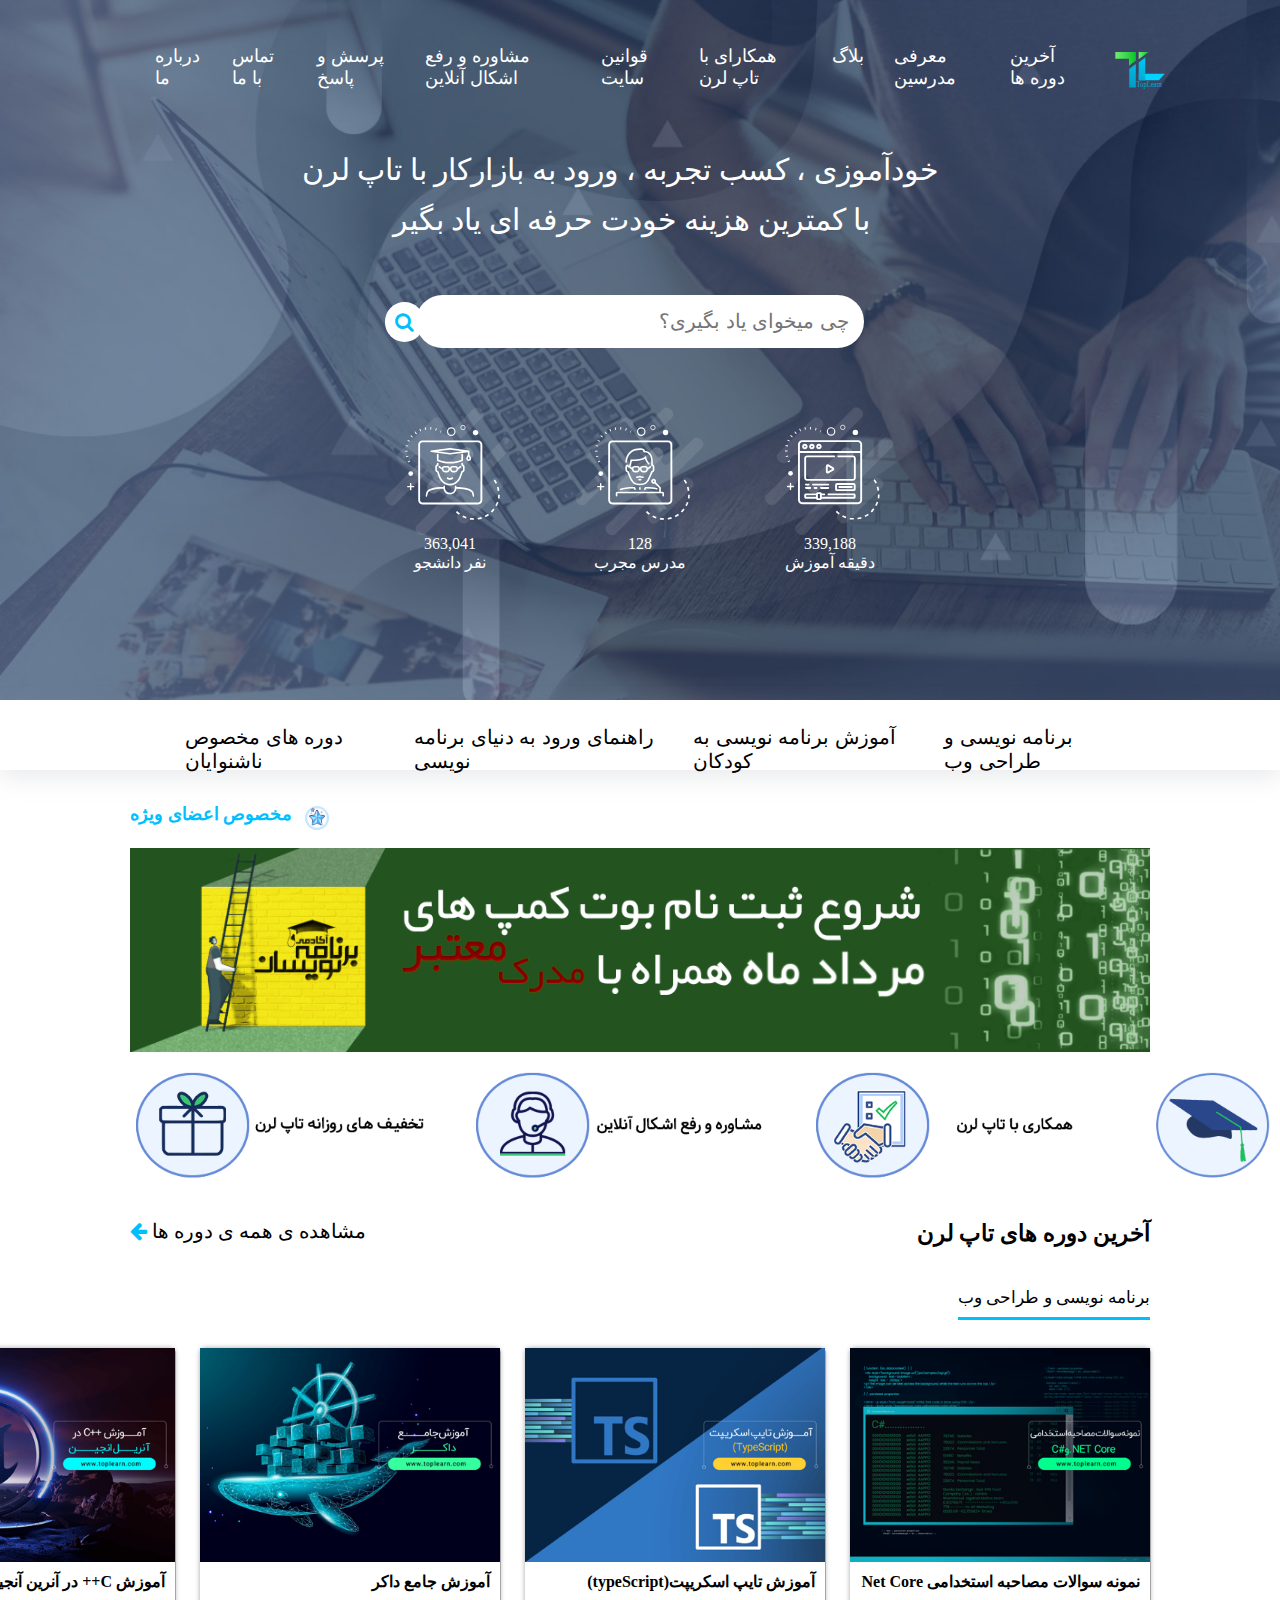
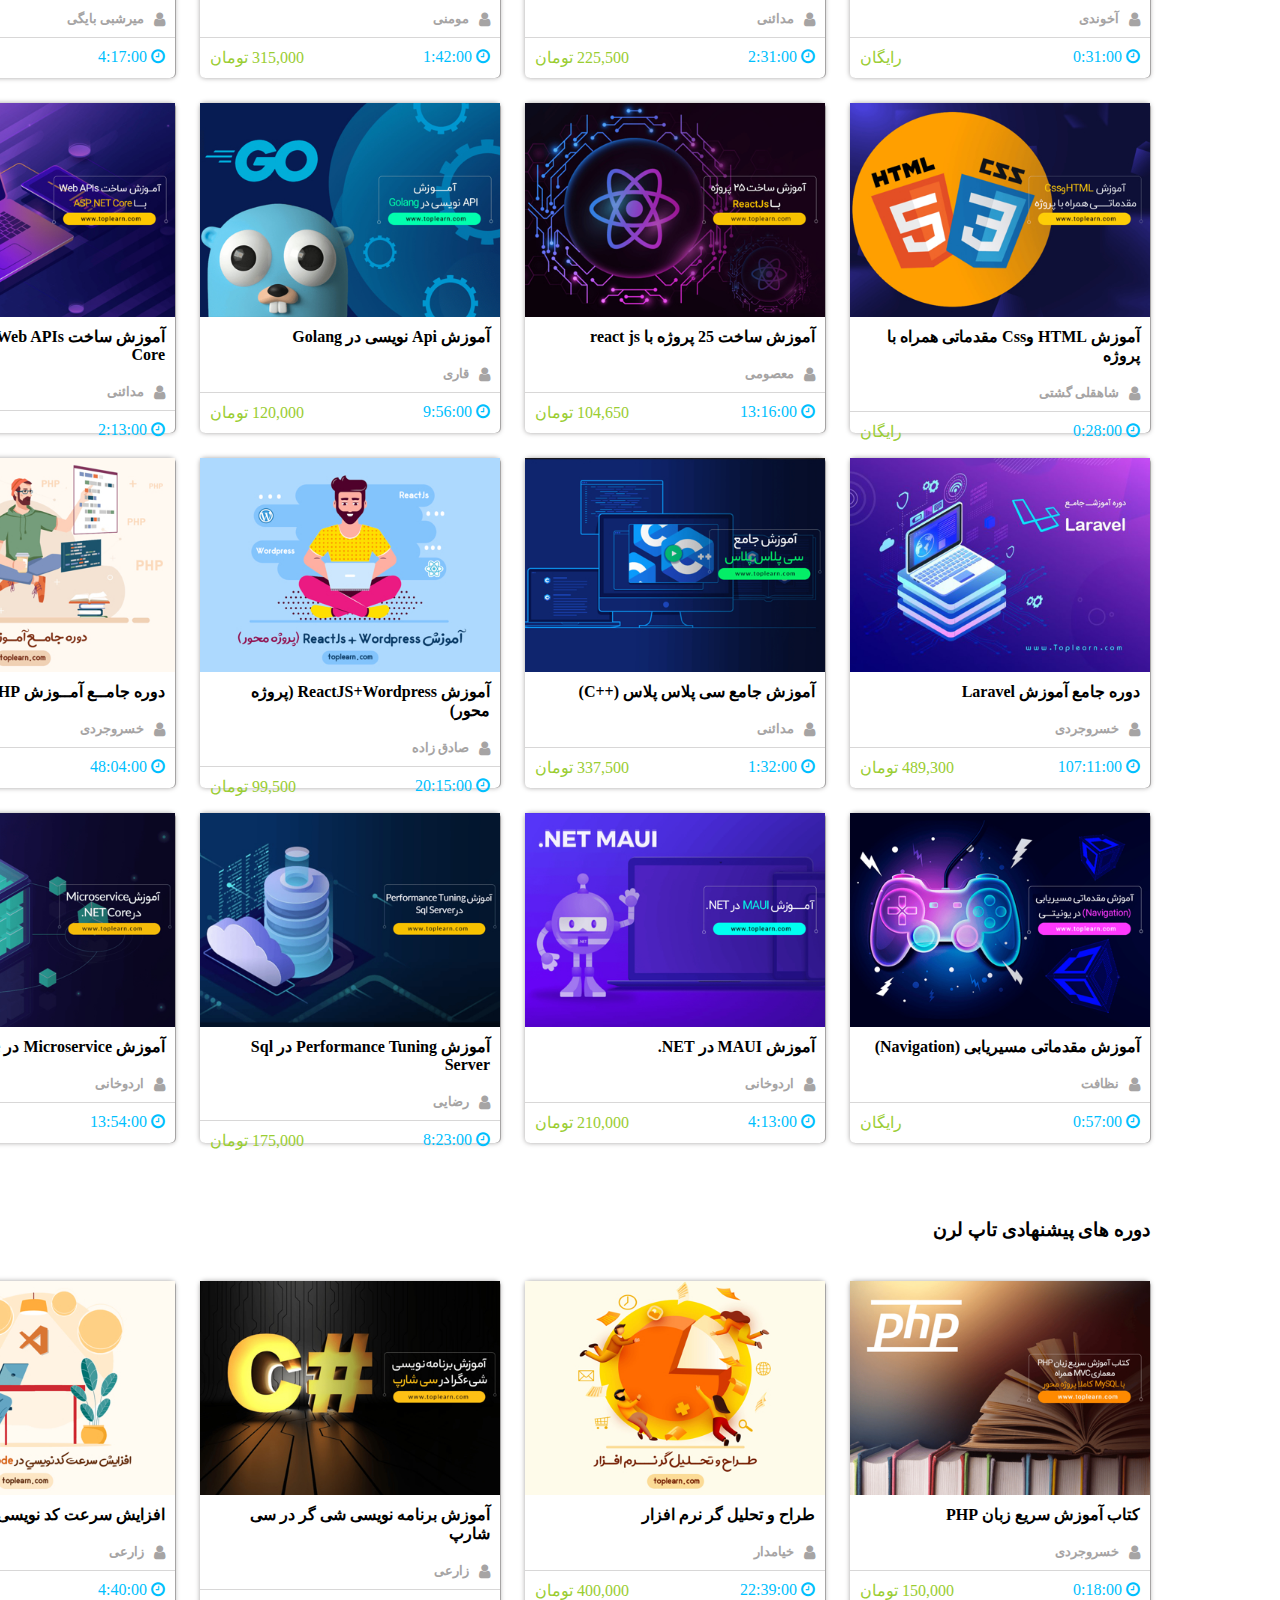
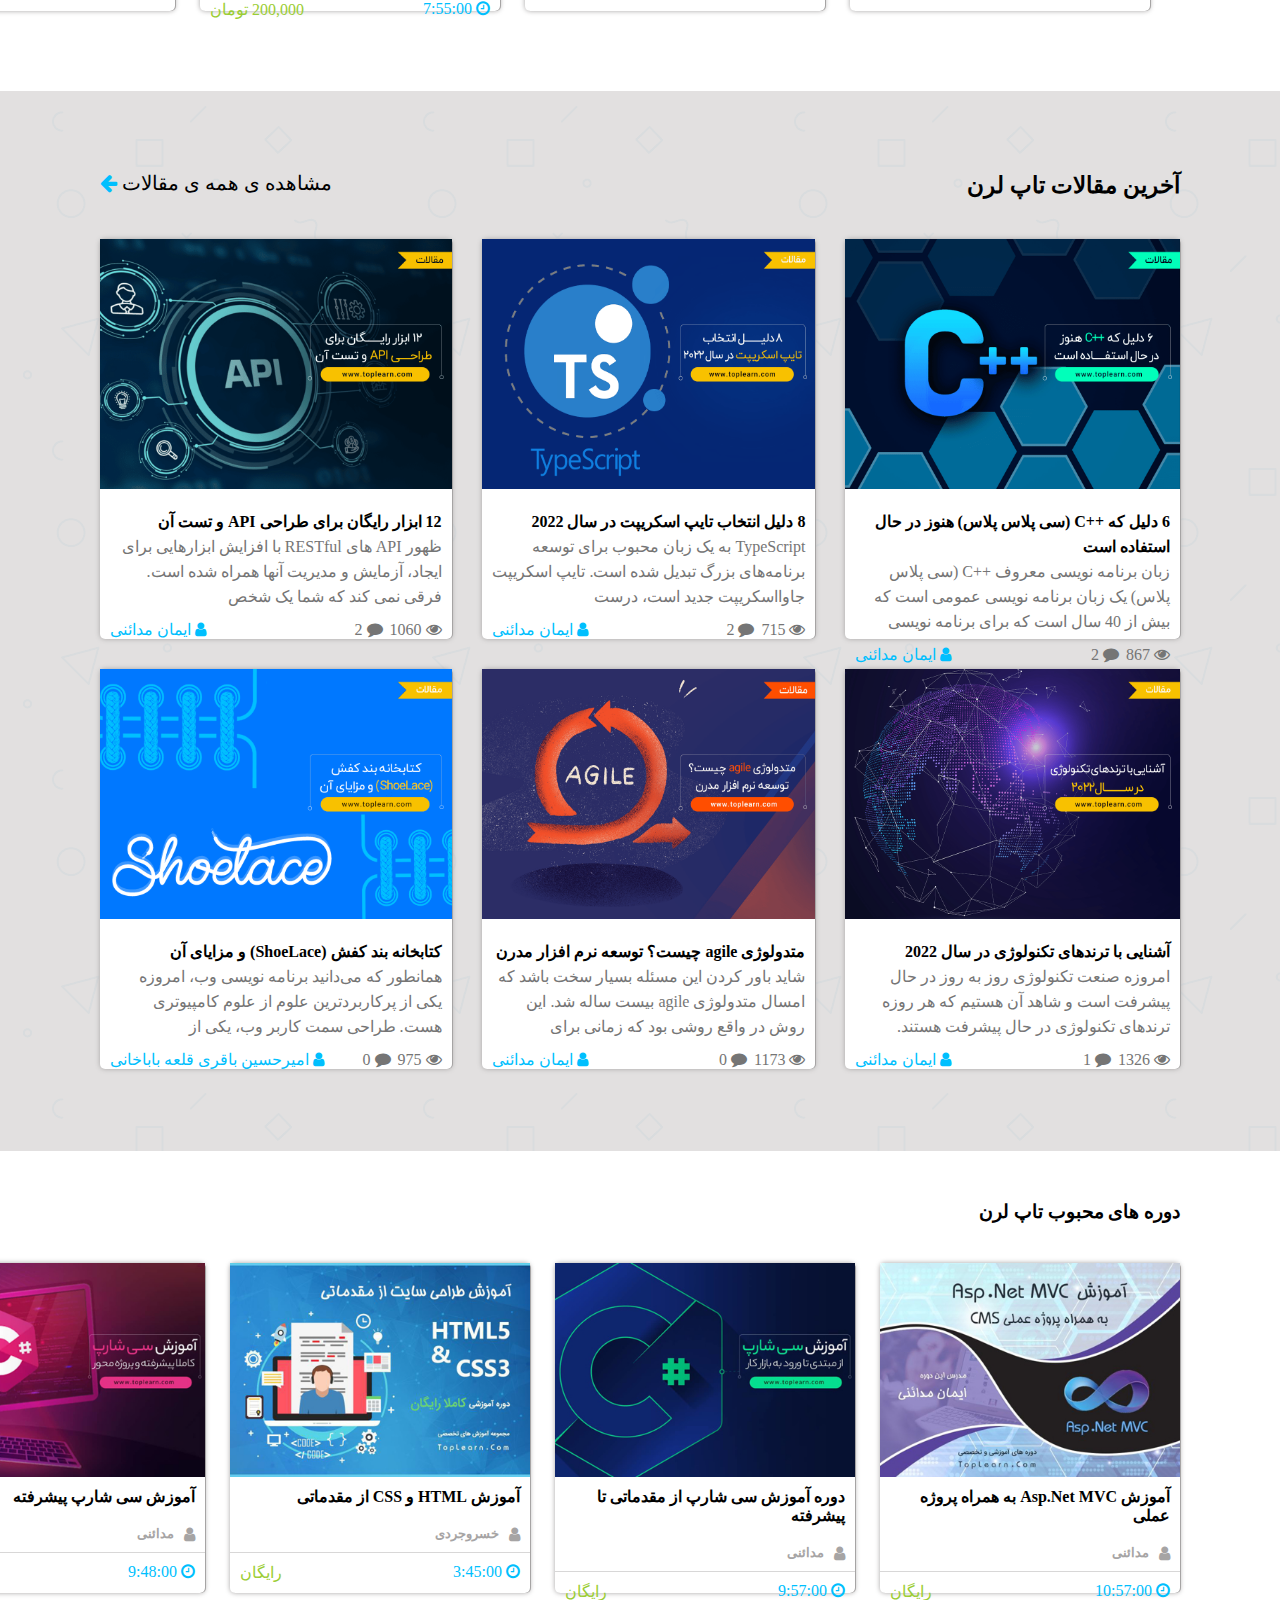
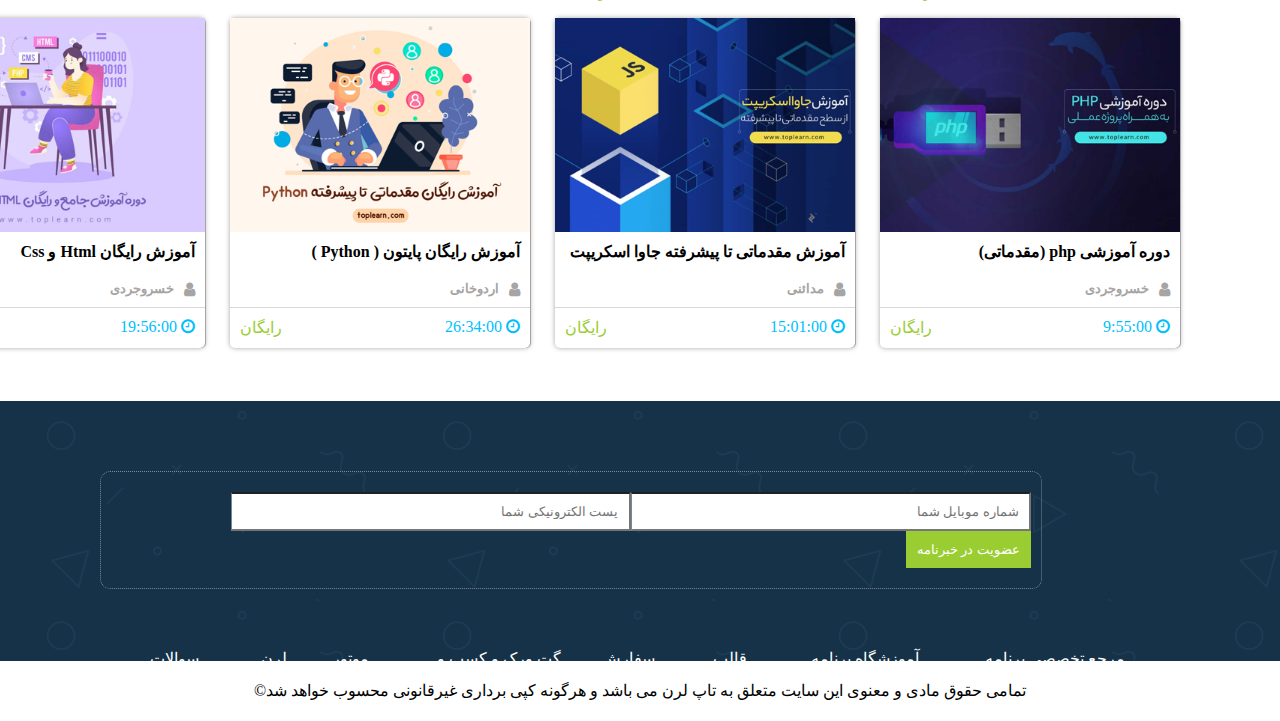
<file: index.html>
<!<!DOCTYPE>
<html lang="en">
    <head>
        <meta charset="UTF-8">
        <meta http-equiv="X-UA-Compatible" content="IE=edge">
        <meta name="viewport" content="width=device-width, initial-scale=1.0">
        <title>آموزش برنامه نویسی - تاپ لرن</title>
        <link rel="stylesheet" href="style.css">
        <!-- <link rel="stylesheet" href="https://cdnjs.cloudflare.com/ajax/libs/font-awesome/4.7.0/css/font-awesome.min.css"> -->
        <link rel="stylesheet" href="font-awesome-4.7.0/css/font-awesome.css">
    </head>
    <body>
        <div class="header">
            <div class="menu">
                <ul>
                    <li><img src="images/logo.svg" alt=""></li>
                    <li><a href="https://toplearn.com/courses">آخرین دوره ها</a></li>
                    <li><a href="https://toplearn.com/masters">معرفی مدرسین</a></li>
                    <li><a href="https://toplearn.com/blog">بلاگ</a></li>
                    <li><a href="https://toplearn.com/Page/work-with-toplearn">همکارای
                            با تاپ لرن</a></li>
                    <li><a href="https://toplearn.com/page/terms">قوانین سایت</a></li>
                    <li><a href="https://toplearn.com/Advisers">مشاوره و رفع
                            اشکال آنلاین</a></li>
                    <li><a href="https://toplearn.com/questions">پرسش و پاسخ</a></li>
                    <li><a href="https://toplearn.com/contact-us">تماس با ما</a></li>
                    <li><a href="https://toplearn.com/about-us">درباره ما</a></li>
                </ul>
            </div>



            <div class="header-main">
                <pre>
                خودآموزی ، کسب تجربه ، ورود به بازارکار با تاپ لرن
                   با کمترین هزینه خودت حرفه ای یاد بگیر
            </pre>
                <form action="">
                    <input type="text" placeholder="چی میخوای یاد بگیری؟">
                    <button>
                        <i class="fa fa-search"></i>
                    </button>
                </form>
            </div>
            <div class="header-foot">
                <div class="col-1-1">
                    <img src="images/stat-student.svg" alt="">
                    <span>363,041</span><br>
                    <span>نفر دانشجو</span>
                </div>
                <div class="col-1-2">
                    <img src="images/stat-teacher.svg" alt="">
                    <span>128</span><br>
                    <span>مدرس مجرب</span>
                </div>
                <div class="col-1-3">
                    <img src="images/stat-time.svg" alt="">
                    <span>339,188</span><br>
                    <span>دقیقه آموزش</span>
                </div>
            </div>
        </div>


        <div class="main">
            <div class="row-1">
                <ul style="float: right ;">
                    <li>
                        <a
                            href="https://toplearn.com/courses?categories=%D8%A8%D8%B1%D9%86%D8%A7%D9%85%D9%87%20%D9%86%D9%88%DB%8C%D8%B3%DB%8C%20%D9%88%20%D8%B7%D8%B1%D8%A7%D8%AD%DB%8C%20%D9%88%D8%A8">برنامه
                            نویسی و طراحی وب</a>
                    </li>
                    <li>
                        <a
                            href="https://toplearn.com/courses/4667/%D8%A2%D9%85%D9%88%D8%B2%D8%B4-%D8%A8%D8%B1%D9%86%D8%A7%D9%85%D9%87-%D9%86%D9%88%DB%8C%D8%B3%DB%8C-%D8%A8%D9%87-%DA%A9%D9%88%D8%AF%DA%A9%D8%A7%D9%86-%D9%88-%D9%86%D9%88%D8%AC%D9%88%D8%A7%D9%86%D8%A7%D9%86-(-scratch-)">آموزش
                            برنامه نویسی به کودکان</a>
                    </li>
                    <li>
                        <a
                            href="https://toplearn.com/blog/3281/%D9%88%D8%B1%D9%88%D8%AF-%D8%A8%D9%87-%D8%AF%D9%86%DB%8C%D8%A7%DB%8C-%D8%A8%D8%B1%D9%86%D8%A7%D9%85%D9%87-%D9%86%D9%88%DB%8C%D8%B3%DB%8C-(%D8%B3%DB%8C-%D8%B4%D8%A7%D8%B1%D9%BE)-%D8%A8%D8%A7-%D8%A7%D8%B3%D8%AA%D8%A7%D8%AF-%D9%85%D8%AF%D8%A7%D8%A6%D9%86%DB%8C">راهنمای
                            ورود به دنیای برنامه نویسی</a>
                    </li>
                    <li>
                        <a
                            href="https://toplearn.com/courses/%D9%85%D8%AE%D8%B5%D9%88%D8%B5_%D9%86%D8%A7%D8%B4%D9%86%D9%88%D8%A7%DB%8C%D8%A7%D9%86">دوره
                            های مخصوص ناشنوایان</a>
                    </li>
                </ul>
                <nav style="float: left ;" class="row-1-col-1">
                    <a href="https://toplearn.com/courses/VIP">
                        <img src="images/goldVip.png" alt="" style="float: right
                            ;">
                        <p style="float: left;">مخصوص اعضای ویژه</p>
                    </a>

                </nav>
            </div>

            <div class="row-2">
                <div class="row-2-pooster">
                    <img src="images/row-2.png" alt="">
                </div>

                <div class="row-2-2">
                    <div class="item">
                        <a href="https://toplearn.com/TodayDiscounts">
                            <img src="images/takhfif.png" alt="">
                        </a>
                    </div>

                    <div class="item">
                        <a href="https://toplearn.com/Advisers">
                            <img src="images/advice.png" alt="">
                        </a>
                    </div>

                    <div class="item">
                        <a href="https://toplearn.com/Page/work-with-toplearn">
                            <img src="images/hamkari.png" alt="">
                        </a>
                    </div>

                    <div class="item">
                        <a href="https://barnamenevisan.info/">
                            <img src="images/academi.png" alt="">
                        </a>
                    </div>

                </div>

            </div>

            <div class="row-3">
                <div class="heder-row-3">
                    <h3>آخرین دوره های تاپ لرن</h3>
                    <a href="https://toplearn.com/courses">
                        مشاهده ی همه ی دوره ها
                        <i class="fa fa-arrow-left"></i>
                    </a>
                </div>
                <div class="title-row-3">
                    <a href="https://toplearn.com/">برنامه نویسی و طراحی وب</a>
                </div>
                <div class="footer-row-3">
                    <div class="item-foot-row-3">
                        <div class="img">
                            <a
                                href="https://toplearn.com/courses/5869/%D9%86%D9%85%D9%88%D9%86%D9%87-%D8%B3%D9%88%D8%A7%D9%84%D8%A7%D8%AA-%D9%85%D8%B5%D8%A7%D8%AD%D8%A8%D9%87-%D8%A7%D8%B3%D8%AA%D8%AE%D8%AF%D8%A7%D9%85%DB%8C-netcore-%D9%88-%23-c">
                                <img src="images/im1-row-3.png" alt="">
                            </a>
                        </div>
                        <a
                            href="https://toplearn.com/courses/5869/%D9%86%D9%85%D9%88%D9%86%D9%87-%D8%B3%D9%88%D8%A7%D9%84%D8%A7%D8%AA-%D9%85%D8%B5%D8%A7%D8%AD%D8%A8%D9%87-%D8%A7%D8%B3%D8%AA%D8%AE%D8%AF%D8%A7%D9%85%DB%8C-netcore-%D9%88-%23-c"
                            class="info-all-item">
                            <h4>نمونه سوالات مصاحبه استخدامی Net Core</h4>
                        </a>
                        <div class="information-courses">
                            <div class="footer-name-all-item">
                                <a href="https://toplearn.com/masters/mhrxad">
                                    <i class="fa fa-user"></i>
                                    <h5>آخوندی</h5>
                                </a>
                            </div>
                            <div class="footer-all-items">
                                <div class="time">
                                    <i class="fa fa-clock-o"></i>
                                    <span>0:31:00</span>
                                </div>
                                <span class="price">رایگان</span>
                            </div>
                        </div>
                    </div>



                    <div class="item-foot-row-3">
                        <div class="img">
                            <a
                                href="https://toplearn.com/courses/5862/%D8%A2%D9%85%D9%88%D8%B2%D8%B4-%D8%AA%D8%A7%DB%8C%D9%BE-%D8%A7%D8%B3%DA%A9%D8%B1%DB%8C%D9%BE%D8%AA-(-type-script-)">
                                <img src="images/im2-row-3.png" alt="">
                            </a>
                        </div>
                        <a
                            href="https://toplearn.com/courses/5862/%D8%A2%D9%85%D9%88%D8%B2%D8%B4-%D8%AA%D8%A7%DB%8C%D9%BE-%D8%A7%D8%B3%DA%A9%D8%B1%DB%8C%D9%BE%D8%AA-(-type-script-)"
                            class="info-all-item">
                            <h4>آموزش تایپ اسکریپت(typeScript)</h4>
                        </a>
                        <div class="information-courses">
                            <div class="footer-name-all-item">
                                <a
                                    href="https://toplearn.com/masters/AdminUser">
                                    <i class="fa fa-user"></i>
                                    <h5>مدائنی</h5>
                                </a>
                            </div>
                            <div class="footer-all-items">
                                <div class="time">
                                    <i class="fa fa-clock-o"></i>
                                    <span>2:31:00</span>
                                </div>
                                <span class="price">225,500 تومان</span>
                            </div>
                        </div>
                    </div>



                    <div class="item-foot-row-3">
                        <div class="img">
                            <a
                                href="https://toplearn.com/courses/5868/%D8%A2%D9%85%D9%88%D8%B2%D8%B4-%D8%AC%D8%A7%D9%85%D8%B9-%D8%AF%D8%A7%DA%A9%D8%B1">
                                <img src="images/im3-row-3.png" alt="">
                            </a>
                        </div>
                        <a
                            href="https://toplearn.com/courses/5868/%D8%A2%D9%85%D9%88%D8%B2%D8%B4-%D8%AC%D8%A7%D9%85%D8%B9-%D8%AF%D8%A7%DA%A9%D8%B1"
                            class="info-all-item">
                            <h4>آموزش جامع داکر</h4>
                        </a>
                        <div class="information-courses">
                            <div class="footer-name-all-item">
                                <a
                                    href="https://toplearn.com/masters/m.momeni10">
                                    <i class="fa fa-user"></i>
                                    <h5>مومنی</h5>
                                </a>
                            </div>
                            <div class="footer-all-items">
                                <div class="time">
                                    <i class="fa fa-clock-o"></i>
                                    <span>1:42:00</span>
                                </div>
                                <span class="price">315,000 تومان</span>
                            </div>
                        </div>
                    </div>



                    <div class="item-foot-row-3">
                        <div class="img">
                            <a
                                href="https://toplearn.com/courses/5861/%D8%A2%D9%85%D9%88%D8%B2%D8%B4c-%D8%AF%D8%B1-%D8%A2%D9%86%D8%B1%DB%8C%D9%84-%D8%A7%D9%86%D8%AC%DB%8C%D9%86">
                                <img src="images/im4-row-3.png" alt="">
                            </a>
                        </div>
                        <a
                            href="https://toplearn.com/courses/5861/%D8%A2%D9%85%D9%88%D8%B2%D8%B4c-%D8%AF%D8%B1-%D8%A2%D9%86%D8%B1%DB%8C%D9%84-%D8%A7%D9%86%D8%AC%DB%8C%D9%86"
                            class="info-all-item">
                            <h4>آموزش C++ در آنرین آنجیل</h4>
                        </a>
                        <div class="information-courses">
                            <div class="footer-name-all-item">
                                <a
                                    href="https://toplearn.com/masters/sajjadmirshabi">
                                    <i class="fa fa-user"></i>
                                    <h5>میرشبی بایگی</h5>
                                </a>
                            </div>
                            <div class="footer-all-items">
                                <div class="time">
                                    <i class="fa fa-clock-o"></i>
                                    <span>4:17:00</span>
                                </div>
                                <span class="price">50,000 تومان</span>
                            </div>
                        </div>
                    </div>




                    <div class="item-foot-row-3">
                        <div class="img">
                            <a
                                href="https://toplearn.com/courses/5867/%D8%A2%D9%85%D9%88%D8%B2%D8%B4-html-%D9%88-css-%D9%85%D9%82%D8%AF%D9%85%D8%A7%D8%AA%DB%8C-%D9%87%D9%85%D8%B1%D8%A7%D9%87-%D8%A8%D8%A7-%D9%BE%D8%B1%D9%88%DA%98%D9%87">
                                <img src="images/im5-row-3.png" alt="">
                            </a>
                        </div>
                        <a
                            href="https://toplearn.com/courses/5867/%D8%A2%D9%85%D9%88%D8%B2%D8%B4-html-%D9%88-css-%D9%85%D9%82%D8%AF%D9%85%D8%A7%D8%AA%DB%8C-%D9%87%D9%85%D8%B1%D8%A7%D9%87-%D8%A8%D8%A7-%D9%BE%D8%B1%D9%88%DA%98%D9%87"
                            class="info-all-item">
                            <h4>آموزش HTML وCss مقدماتی همراه با پروژه</h4>
                        </a>
                        <div class="information-courses">
                            <div class="footer-name-all-item">
                                <a
                                    href="https://toplearn.com/masters/yasaminshahgholi">
                                    <i class="fa fa-user"></i>
                                    <h5>شاهقلی گشتی</h5>
                                </a>
                            </div>
                            <div class="footer-all-items">
                                <div class="time">
                                    <i class="fa fa-clock-o"></i>
                                    <span>0:28:00</span>
                                </div>
                                <span class="price">رایگان</span>
                            </div>
                        </div>
                    </div>




                    <div class="item-foot-row-3">
                        <div class="img">
                            <a
                                href="https://toplearn.com/courses/5841/%D8%A2%D9%85%D9%88%D8%B2%D8%B4-%D8%B3%D8%A7%D8%AE%D8%AA-25-%D9%BE%D8%B1%D9%88%DA%98%D9%87-%D8%A8%D8%A7-react-js">
                                <img src="images/im6-row-3.png" alt="">
                            </a>
                        </div>
                        <a
                            href="https://toplearn.com/courses/5841/%D8%A2%D9%85%D9%88%D8%B2%D8%B4-%D8%B3%D8%A7%D8%AE%D8%AA-25-%D9%BE%D8%B1%D9%88%DA%98%D9%87-%D8%A8%D8%A7-react-js"
                            class="info-all-item">
                            <h4>آموزش ساخت 25 پروژه با react js</h4>
                        </a>
                        <div class="information-courses">
                            <div class="footer-name-all-item">
                                <a
                                    href="https://toplearn.com/masters/farzad_msi16">
                                    <i class="fa fa-user"></i>
                                    <h5>معصومی</h5>
                                </a>
                            </div>
                            <div class="footer-all-items">
                                <div class="time">
                                    <i class="fa fa-clock-o"></i>
                                    <span>13:16:00</span>
                                </div>
                                <span class="price">104,650 تومان</span>
                            </div>
                        </div>
                    </div>




                    <div class="item-foot-row-3">
                        <div class="img">
                            <a
                                href="https://toplearn.com/courses/5846/%D8%A2%D9%85%D9%88%D8%B2%D8%B4-api-%D9%86%D9%88%DB%8C%D8%B3%DB%8C-%D8%AF%D8%B1-golang">
                                <img src="images/im7-row-3.png" alt="">
                            </a>
                        </div>
                        <a
                            href="https://toplearn.com/courses/5846/%D8%A2%D9%85%D9%88%D8%B2%D8%B4-api-%D9%86%D9%88%DB%8C%D8%B3%DB%8C-%D8%AF%D8%B1-golang"
                            class="info-all-item">
                            <h4>آموزش Api نویسی در Golang</h4>
                        </a>
                        <div class="information-courses">
                            <div class="footer-name-all-item">
                                <a
                                    href="https://toplearn.com/masters/mohammadghari1376">
                                    <i class="fa fa-user"></i>
                                    <h5>قاری</h5>
                                </a>
                            </div>
                            <div class="footer-all-items">
                                <div class="time">
                                    <i class="fa fa-clock-o"></i>
                                    <span>9:56:00</span>
                                </div>
                                <span class="price">120,000 تومان</span>
                            </div>
                        </div>
                    </div>




                    <div class="item-foot-row-3">
                        <div class="img">
                            <a
                                href="https://toplearn.com/courses/5857/%D8%A2%D9%85%D9%88%D8%B2%D8%B4-%D8%B3%D8%A7%D8%AE%D8%AA-webap-is-%D8%A8%D8%A7-asp-netcore">
                                <img src="images/im8-row-3.png" alt="">
                            </a>
                        </div>
                        <a
                            href="https://toplearn.com/courses/5857/%D8%A2%D9%85%D9%88%D8%B2%D8%B4-%D8%B3%D8%A7%D8%AE%D8%AA-webap-is-%D8%A8%D8%A7-asp-netcore"
                            class="info-all-item">
                            <h4>آموزش ساخت Web APIs با ASP.NET Core</h4>
                        </a>
                        <div class="information-courses">
                            <div class="footer-name-all-item">
                                <a
                                    href="https://toplearn.com/masters/AdminUser">
                                    <i class="fa fa-user"></i>
                                    <h5>مدائنی</h5>
                                </a>
                            </div>
                            <div class="footer-all-items">
                                <div class="time">
                                    <i class="fa fa-clock-o"></i>
                                    <span>2:13:00</span>
                                </div>
                                <span class="price">375,000 تومان</span>
                            </div>
                        </div>
                    </div>




                    <div class="item-foot-row-3">
                        <div class="img">
                            <a
                                href="https://toplearn.com/courses/2144/%D8%AF%D9%88%D8%B1%D9%87-%D8%AC%D8%A7%D9%85%D8%B9-%D8%A2%D9%85%D9%88%D8%B2%D8%B4-laravel">
                                <img src="images/im9-row-3.jpg" alt="">
                            </a>
                        </div>
                        <a
                            href="https://toplearn.com/courses/2144/%D8%AF%D9%88%D8%B1%D9%87-%D8%AC%D8%A7%D9%85%D8%B9-%D8%A2%D9%85%D9%88%D8%B2%D8%B4-laravel"
                            class="info-all-item">
                            <h4>دوره جامع آموزش Laravel</h4>
                        </a>
                        <div class="information-courses">
                            <div class="footer-name-all-item">
                                <a
                                    href="https://toplearn.com/masters/Hsn_khosrojerdi">
                                    <i class="fa fa-user"></i>
                                    <h5>خسروجردی</h5>
                                </a>
                            </div>
                            <div class="footer-all-items">
                                <div class="time">
                                    <i class="fa fa-clock-o"></i>
                                    <span>107:11:00</span>
                                </div>
                                <span class="price">489,300 تومان</span>
                            </div>
                        </div>
                    </div>





                    <div class="item-foot-row-3">
                        <div class="img">
                            <a
                                href="https://toplearn.com/courses/5795/%D8%A2%D9%85%D9%88%D8%B2%D8%B4-%D8%AC%D8%A7%D9%85%D8%B9-%D8%B3%DB%8C-%D9%BE%D9%84%D8%A7%D8%B3-%D9%BE%D9%84%D8%A7%D8%B3-(-c-)">
                                <img src="images/im10-row-3.png" alt="">
                            </a>
                        </div>
                        <a
                            href="https://toplearn.com/courses/5795/%D8%A2%D9%85%D9%88%D8%B2%D8%B4-%D8%AC%D8%A7%D9%85%D8%B9-%D8%B3%DB%8C-%D9%BE%D9%84%D8%A7%D8%B3-%D9%BE%D9%84%D8%A7%D8%B3-(-c-)"
                            class="info-all-item">
                            <h4>آموزش جامع سی پلاس پلاس (++C)</h4>
                        </a>
                        <div class="information-courses">
                            <div class="footer-name-all-item">
                                <a
                                    href="https://toplearn.com/masters/AdminUser">
                                    <i class="fa fa-user"></i>
                                    <h5>مدائنی</h5>
                                </a>
                            </div>
                            <div class="footer-all-items">
                                <div class="time">
                                    <i class="fa fa-clock-o"></i>
                                    <span>1:32:00</span>
                                </div>
                                <span class="price">337,500 تومان</span>
                            </div>
                        </div>
                    </div>




                    <div class="item-foot-row-3">
                        <div class="img">
                            <a
                                href="https://toplearn.com/courses/4445/%D8%A2%D9%85%D9%88%D8%B2%D8%B4react-js-wordpress-(%D9%BE%D8%B1%D9%88%DA%98%D9%87-%D9%85%D8%AD%D9%88%D8%B1)">
                                <img src="images/im11-row-3.png" alt="">
                            </a>
                        </div>
                        <a
                            href="https://toplearn.com/courses/4445/%D8%A2%D9%85%D9%88%D8%B2%D8%B4react-js-wordpress-(%D9%BE%D8%B1%D9%88%DA%98%D9%87-%D9%85%D8%AD%D9%88%D8%B1)"
                            class="info-all-item">
                            <h4>آموزش ReactJS+Wordpress (پروژه محور)</h4>
                        </a>
                        <div class="information-courses">
                            <div class="footer-name-all-item">
                                <a href="https://toplearn.com/masters/sm1382">
                                    <i class="fa fa-user"></i>
                                    <h5>صادق زاده</h5>
                                </a>
                            </div>
                            <div class="footer-all-items">
                                <div class="time">
                                    <i class="fa fa-clock-o"></i>
                                    <span>20:15:00</span>
                                </div>
                                <span class="price">99,500 تومان</span>
                            </div>
                        </div>
                    </div>




                    <div class="item-foot-row-3">
                        <div class="img">
                            <a
                                href="https://toplearn.com/courses/4645/%D8%AF%D9%88%D8%B1%D9%87-%D8%AC%D8%A7%D9%85%D9%80%D9%80%D8%B9-%D8%A2%D9%85%D9%80%D9%80%D9%88%D8%B2%D8%B4-php-">
                                <img src="images/im12-row-3.png" alt="">
                            </a>
                        </div>
                        <a
                            href="https://toplearn.com/courses/4645/%D8%AF%D9%88%D8%B1%D9%87-%D8%AC%D8%A7%D9%85%D9%80%D9%80%D8%B9-%D8%A2%D9%85%D9%80%D9%80%D9%88%D8%B2%D8%B4-php-"
                            class="info-all-item">
                            <h4>دوره جامــع آمــوزش PHP</h4>
                        </a>
                        <div class="information-courses">
                            <div class="footer-name-all-item">
                                <a
                                    href="https://toplearn.com/masters/Hsn_khosrojerdi">
                                    <i class="fa fa-user"></i>
                                    <h5>خسروجردی</h5>
                                </a>
                            </div>
                            <div class="footer-all-items">
                                <div class="time">
                                    <i class="fa fa-clock-o"></i>
                                    <span>48:04:00</span>
                                </div>
                                <span class="price">279,300 تومان</span>
                            </div>
                        </div>
                    </div>




                    <div class="item-foot-row-3">
                        <div class="img">
                            <a
                                href="https://toplearn.com/courses/5870/%D8%A2%D9%85%D9%88%D8%B2%D8%B4-%D9%85%D9%82%D8%AF%D9%85%D8%A7%D8%AA%DB%8C-%D9%85%D8%B3%DB%8C%D8%B1%DB%8C%D8%A7%D8%A8%DB%8C-(-navigation-)-%D8%AF%D8%B1-%DB%8C%D9%88%D9%86%DB%8C%D8%AA%DB%8C">
                                <img src="images/im13-row-3.png" alt="">
                            </a>
                        </div>
                        <a
                            href="https://toplearn.com/courses/5870/%D8%A2%D9%85%D9%88%D8%B2%D8%B4-%D9%85%D9%82%D8%AF%D9%85%D8%A7%D8%AA%DB%8C-%D9%85%D8%B3%DB%8C%D8%B1%DB%8C%D8%A7%D8%A8%DB%8C-(-navigation-)-%D8%AF%D8%B1-%DB%8C%D9%88%D9%86%DB%8C%D8%AA%DB%8C"
                            class="info-all-item">
                            <h4>آموزش مقدماتی مسیریابی (Navigation)</h4>
                        </a>
                        <div class="information-courses">
                            <div class="footer-name-all-item">
                                <a
                                    href="https://toplearn.com/masters/faezeh1373">
                                    <i class="fa fa-user"></i>
                                    <h5>نظافت</h5>
                                </a>
                            </div>
                            <div class="footer-all-items">
                                <div class="time">
                                    <i class="fa fa-clock-o"></i>
                                    <span>0:57:00</span>
                                </div>
                                <span class="price">رایگان</span>
                            </div>
                        </div>
                    </div>




                    <div class="item-foot-row-3">
                        <div class="img">
                            <a
                                href="https://toplearn.com/courses/5859/%D8%A2%D9%85%D9%88%D8%B2%D8%B4-maui-%D8%AF%D8%B1-net-">
                                <img src="images/im14-row-3.png" alt="">
                            </a>
                        </div>
                        <a
                            href="https://toplearn.com/courses/5859/%D8%A2%D9%85%D9%88%D8%B2%D8%B4-maui-%D8%AF%D8%B1-net-"
                            class="info-all-item">
                            <h4>آموزش MAUI در NET.</h4>
                        </a>
                        <div class="information-courses">
                            <div class="footer-name-all-item">
                                <a
                                    href="https://toplearn.com/masters/1375ordomohammad">
                                    <i class="fa fa-user"></i>
                                    <h5>اردوخانی</h5>
                                </a>
                            </div>
                            <div class="footer-all-items">
                                <div class="time">
                                    <i class="fa fa-clock-o"></i>
                                    <span>4:13:00</span>
                                </div>
                                <span class="price">210,000 تومان</span>
                            </div>
                        </div>
                    </div>




                    <div class="item-foot-row-3">
                        <div class="img">
                            <a
                                href="https://toplearn.com/courses/5825/%D8%A2%D9%85%D9%88%D8%B2%D8%B4-performancetuning-%D8%AF%D8%B1-sqlserver">
                                <img src="images/im15-row-3.png" alt="">
                            </a>
                        </div>
                        <a
                            href="https://toplearn.com/courses/5825/%D8%A2%D9%85%D9%88%D8%B2%D8%B4-performancetuning-%D8%AF%D8%B1-sqlserver"
                            class="info-all-item">
                            <h4>آموزش Performance Tuning در Sql Server</h4>
                        </a>
                        <div class="information-courses">
                            <div class="footer-name-all-item">
                                <a
                                    href="https://toplearn.com/masters/ali_rezai">
                                    <i class="fa fa-user"></i>
                                    <h5>رضایی</h5>
                                </a>
                            </div>
                            <div class="footer-all-items">
                                <div class="time">
                                    <i class="fa fa-clock-o"></i>
                                    <span>8:23:00</span>
                                </div>
                                <span class="price">175,000 تومان</span>
                            </div>
                        </div>
                    </div>




                    <div class="item-foot-row-3">
                        <div class="img">
                            <a
                                href="https://toplearn.com/courses/5822/%D8%A2%D9%85%D9%88%D8%B2%D8%B4-microservice-%D8%AF%D8%B1-netcore-">
                                <img src="images/im16-row-3.png" alt="">
                            </a>
                        </div>
                        <a
                            href="https://toplearn.com/courses/5822/%D8%A2%D9%85%D9%88%D8%B2%D8%B4-microservice-%D8%AF%D8%B1-netcore-"
                            class="info-all-item">
                            <h4>آموزش Microservice در Net Core.</h4>
                        </a>
                        <div class="information-courses">
                            <div class="footer-name-all-item">
                                <a
                                    href="https://toplearn.com/masters/1375ordomohammad">
                                    <i class="fa fa-user"></i>
                                    <h5>اردوخانی</h5>
                                </a>
                            </div>
                            <div class="footer-all-items">
                                <div class="time">
                                    <i class="fa fa-clock-o"></i>
                                    <span>13:54:00</span>
                                </div>
                                <span class="price">350,000 تومان</span>
                            </div>
                        </div>
                    </div>
                </div>
            </div>

            <div class="row-4">
                <div class="heder-row-4">
                    <h3>دوره های پیشنهادی تاپ لرن</h3>
                </div>
                <div class="footer-row-4">
                    <div class="item-foot-row-3">
                        <div class="img">
                            <a
                                href="https://toplearn.com/courses/5844/%DA%A9%D8%AA%D8%A7%D8%A8-%D8%A2%D9%85%D9%88%D8%B2%D8%B4-%D8%B3%D8%B1%DB%8C%D8%B9-%D8%B2%D8%A8%D8%A7%D9%86-php-%D9%85%D8%B9%D9%85%D8%A7%D8%B1%DB%8C-mvc-%D9%87%D9%85%D8%B1%D8%A7%D9%87-%D8%A8%D8%A7-my-sql-%DA%A9%D8%A7%D9%85%D9%84%D8%A7-%D9%BE%D8%B1%D9%88%DA%98%D9%87-%D9%85%D8%AD%D9%88%D8%B1">
                                <img src="images/img1-row-4.png" alt="">
                            </a>
                        </div>
                        <a
                            href="https://toplearn.com/courses/5844/%DA%A9%D8%AA%D8%A7%D8%A8-%D8%A2%D9%85%D9%88%D8%B2%D8%B4-%D8%B3%D8%B1%DB%8C%D8%B9-%D8%B2%D8%A8%D8%A7%D9%86-php-%D9%85%D8%B9%D9%85%D8%A7%D8%B1%DB%8C-mvc-%D9%87%D9%85%D8%B1%D8%A7%D9%87-%D8%A8%D8%A7-my-sql-%DA%A9%D8%A7%D9%85%D9%84%D8%A7-%D9%BE%D8%B1%D9%88%DA%98%D9%87-%D9%85%D8%AD%D9%88%D8%B1"
                            class="info-all-item">
                            <h4>کتاب آموزش سریع زبان PHP</h4>
                        </a>
                        <div class="information-courses">
                            <div class="footer-name-all-item">
                                <a
                                    href="https://toplearn.com/masters/Hsn_khosrojerdi">
                                    <i class="fa fa-user"></i>
                                    <h5>خسروجردی</h5>
                                </a>
                            </div>
                            <div class="footer-all-items">
                                <div class="time">
                                    <i class="fa fa-clock-o"></i>
                                    <span>0:18:00</span>
                                </div>
                                <span class="price">150,000 تومان</span>
                            </div>
                        </div>
                    </div>



                    <div class="item-foot-row-3">
                        <div class="img">
                            <a
                                href="https://toplearn.com/courses/4495/%D8%B7%D8%B1%D8%A7%D8%AD-%D9%88-%D8%AA%D8%AD%D9%84%DB%8C%D9%84%DA%AF%D8%B1-%D9%86%D8%B1%D9%85-%D8%A7%D9%81%D8%B2%D8%A7%D8%B1">
                                <img src="images/img2-row-4.png" alt="">
                            </a>
                        </div>
                        <a
                            href="https://toplearn.com/courses/4495/%D8%B7%D8%B1%D8%A7%D8%AD-%D9%88-%D8%AA%D8%AD%D9%84%DB%8C%D9%84%DA%AF%D8%B1-%D9%86%D8%B1%D9%85-%D8%A7%D9%81%D8%B2%D8%A7%D8%B1"
                            class="info-all-item">
                            <h4>طراح و تحلیل گر نرم افزار</h4>
                        </a>
                        <div class="information-courses">
                            <div class="footer-name-all-item">
                                <a
                                    href="https://toplearn.com/masters/Mahdikhayamdar">
                                    <i class="fa fa-user"></i>
                                    <h5>خیامدار</h5>
                                </a>
                            </div>
                            <div class="footer-all-items">
                                <div class="time">
                                    <i class="fa fa-clock-o"></i>
                                    <span>22:39:00</span>
                                </div>
                                <span class="price">400,000 تومان</span>
                            </div>
                        </div>
                    </div>



                    <div class="item-foot-row-3">
                        <div class="img">
                            <a
                                href="https://toplearn.com/courses/5780/%D8%A2%D9%85%D9%88%D8%B2%D8%B4-%D8%A8%D8%B1%D9%86%D8%A7%D9%85%D9%87%E2%80%8C%D9%86%D9%88%DB%8C%D8%B3%DB%8C-%D8%B4%DB%8C%E2%80%8C%D8%A1-%DA%AF%D8%B1%D8%A7-%D8%AF%D8%B1-%D8%B3%DB%8C%E2%80%8C%D8%B4%D8%A7%D8%B1%D9%BE">
                                <img src="images/img3-row-4.png" alt="">
                            </a>
                        </div>
                        <a
                            href="https://toplearn.com/courses/5780/%D8%A2%D9%85%D9%88%D8%B2%D8%B4-%D8%A8%D8%B1%D9%86%D8%A7%D9%85%D9%87%E2%80%8C%D9%86%D9%88%DB%8C%D8%B3%DB%8C-%D8%B4%DB%8C%E2%80%8C%D8%A1-%DA%AF%D8%B1%D8%A7-%D8%AF%D8%B1-%D8%B3%DB%8C%E2%80%8C%D8%B4%D8%A7%D8%B1%D9%BE"
                            class="info-all-item">
                            <h4>آموزش برنامه نویسی شی گر در سی شارپ</h4>
                        </a>
                        <div class="information-courses">
                            <div class="footer-name-all-item">
                                <a href="https://toplearn.com/masters/hello_">
                                    <i class="fa fa-user"></i>
                                    <h5>زارعی</h5>
                                </a>
                            </div>
                            <div class="footer-all-items">
                                <div class="time">
                                    <i class="fa fa-clock-o"></i>
                                    <span>7:55:00</span>
                                </div>
                                <span class="price">200,000 تومان</span>
                            </div>
                        </div>
                    </div>

                    <div class="item-foot-row-3">
                        <div class="img">
                            <a
                                href="https://toplearn.com/courses/4673/-%D8%A7%D9%81%D8%B2%D8%A7%D9%8A%D8%B4-%D8%B3%D8%B1%D8%B9%D8%AA-%D9%83%D8%AF%D9%86%D9%88%D9%8A%D8%B3%D9%8A-%D8%AF%D8%B1-visualstudiocode">
                                <img src="images/img4-row-4.png" alt="">
                            </a>
                        </div>
                        <a
                            href="https://toplearn.com/courses/4673/-%D8%A7%D9%81%D8%B2%D8%A7%D9%8A%D8%B4-%D8%B3%D8%B1%D8%B9%D8%AA-%D9%83%D8%AF%D9%86%D9%88%D9%8A%D8%B3%D9%8A-%D8%AF%D8%B1-visualstudiocode"
                            class="info-all-item">
                            <h4>افزایش سرعت کد نویسی در vscode</h4>
                        </a>
                        <div class="information-courses">
                            <div class="footer-name-all-item">
                                <a href="https://toplearn.com/masters/hello_">
                                    <i class="fa fa-user"></i>
                                    <h5>زارعی</h5>
                                </a>
                            </div>
                            <div class="footer-all-items">
                                <div class="time">
                                    <i class="fa fa-clock-o"></i>
                                    <span>4:40:00</span>
                                </div>
                                <span class="price">100,000 تومان</span>
                            </div>
                        </div>
                    </div>
                </div>
            </div>

            <div class="row-5">
                <div class="heder-row-3">
                    <h3>آخرین مقالات تاپ لرن</h3>
                    <a href="https://toplearn.com/courses">
                        مشاهده ی همه ی مقالات
                        <i class="fa fa-arrow-left"></i>
                    </a>
                </div>



                <div class="main-row-5">
                    <div class="item-main-row-5">
                        <div class="img">
                            <a href="">
                                <img src="images/img1-row-5.png" alt="">
                            </a>
                        </div>
                        <div class="footer-row-5">
                            <a href="">
                                <h4>6 دلیل که ++C (سی پلاس پلاس) هنوز در حال
                                    استفاده است</h4>
                            </a>
                            <span>زبان برنامه نویسی معروف ++C (سی پلاس پلاس) یک
                                زبان برنامه نویسی عمومی است که بیش از 40 سال است
                                که برای برنامه نویسی</span>
                            <div class="footer-item-row-5">
                                <div class="name-foot-item-row-5">
                                    <a href="">
                                        ایمان مدائنی
                                        <i class="fa fa-user"></i>
                                    </a>
                                </div>
                                <div class="info-foot-item-row-5">
                                    <div class="visited">
                                        <i class="fa fa-eye"></i>
                                        <span>867</span>
                                    </div>
                                    <div class="comment">
                                        <i class="fa fa-comment"></i>
                                        <span>2</span>
                                    </div>
                                </div>
                            </div>
                        </div>
                    </div>



                    <div class="item-main-row-5">
                        <div class="img">
                            <a href="">
                                <img src="images/img2-row-5.png" alt="">
                            </a>
                        </div>
                        <div class="footer-row-5">
                            <a href="">
                                <h4>8 دلیل انتخاب تایپ اسکریپت در سال 2022</h4>
                            </a>
                            <span>TypeScript به یک زبان محبوب برای توسعه
                                برنامه‌های بزرگ تبدیل شده است. تایپ اسکریپت
                                جاوااسکریپت جدید است، درست</span>
                            <div class="footer-item-row-5">
                                <div class="name-foot-item-row-5">
                                    <a href="">
                                        ایمان مدائنی
                                        <i class="fa fa-user"></i>
                                    </a>
                                </div>
                                <div class="info-foot-item-row-5">
                                    <div class="visited">
                                        <i class="fa fa-eye"></i>
                                        <span>715</span>
                                    </div>
                                    <div class="comment">
                                        <i class="fa fa-comment"></i>
                                        <span>2</span>
                                    </div>
                                </div>
                            </div>
                        </div>
                    </div>




                    <div class="item-main-row-5">
                        <div class="img">
                            <a href="">
                                <img src="images/img3-row-5.png" alt="">
                            </a>
                        </div>
                        <div class="footer-row-5">
                            <a href="">
                                <h4>12 ابزار رایگان برای طراحی API و تست آن</h4>
                            </a>
                            <span>ظهور API های RESTful با افزایش ابزارهایی برای
                                ایجاد، آزمایش و مدیریت آنها همراه شده است. فرقی
                                نمی کند که شما یک شخص</span>
                            <div class="footer-item-row-5">
                                <div class="name-foot-item-row-5">
                                    <a href="">
                                        ایمان مدائنی
                                        <i class="fa fa-user"></i>
                                    </a>
                                </div>
                                <div class="info-foot-item-row-5">
                                    <div class="visited">
                                        <i class="fa fa-eye"></i>
                                        <span>1060</span>
                                    </div>
                                    <div class="comment">
                                        <i class="fa fa-comment"></i>
                                        <span>2</span>
                                    </div>
                                </div>
                            </div>
                        </div>
                    </div>



                    <div class="item-main-row-5">
                        <div class="img">
                            <a href="">
                                <img src="images/img4-row-5.png" alt="">
                            </a>
                        </div>
                        <div class="footer-row-5">
                            <a href="">
                                <h4>آشنایی با ترندهای تکنولوژی در سال 2022</h4>
                            </a>
                            <span>امروزه صنعت تکنولوژی روز به روز در حال پیشرفت
                                است و شاهد آن هستیم که هر روزه ترندهای تکنولوژی
                                در حال پیشرفت هستند.</span>
                            <div class="footer-item-row-5">
                                <div class="name-foot-item-row-5">
                                    <a href="">
                                        ایمان مدائنی
                                        <i class="fa fa-user"></i>
                                    </a>
                                </div>
                                <div class="info-foot-item-row-5">
                                    <div class="visited">
                                        <i class="fa fa-eye"></i>
                                        <span>1326</span>
                                    </div>
                                    <div class="comment">
                                        <i class="fa fa-comment"></i>
                                        <span>1</span>
                                    </div>
                                </div>
                            </div>
                        </div>
                    </div>



                    <div class="item-main-row-5">
                        <div class="img">
                            <a href="">
                                <img src="images/img5-row-5.png" alt="">
                            </a>
                        </div>
                        <div class="footer-row-5">
                            <a href="">
                                <h4>متدولوژی agile چیست؟ توسعه نرم افزار مدرن</h4>
                            </a>
                            <span>شاید باور کردن این مسئله بسیار سخت باشد که
                                امسال متدولوژی agile بیست ساله شد. این روش در
                                واقع روشی بود که زمانی برای</span>
                            <div class="footer-item-row-5">
                                <div class="name-foot-item-row-5">
                                    <a href="">
                                        ایمان مدائنی
                                        <i class="fa fa-user"></i>
                                    </a>
                                </div>
                                <div class="info-foot-item-row-5">
                                    <div class="visited">
                                        <i class="fa fa-eye"></i>
                                        <span>1173</span>
                                    </div>
                                    <div class="comment">
                                        <i class="fa fa-comment"></i>
                                        <span>0</span>
                                    </div>
                                </div>
                            </div>
                        </div>
                    </div>



                    <div class="item-main-row-5">
                        <div class="img">
                            <a href="">
                                <img src="images/img6-row-5.png" alt="">
                            </a>
                        </div>
                        <div class="footer-row-5">
                            <a href="">
                                <h4>کتابخانه بند کفش (ShoeLace) و مزایای آن</h4>
                            </a>
                            <span>همانطور که می‌دانید برنامه نویسی وب، امروزه
                                یکی از پرکاربردترین علوم از علوم کامپیوتری هست.
                                طراحی سمت کاربر وب، یکی از</span>
                            <div class="footer-item-row-5">
                                <div class="name-foot-item-row-5">
                                    <a href="">
                                        امیرحسین باقری قلعه باباخانی
                                        <i class="fa fa-user"></i>
                                    </a>
                                </div>
                                <div class="info-foot-item-row-5">
                                    <div class="visited">
                                        <i class="fa fa-eye"></i>
                                        <span>975</span>
                                    </div>
                                    <div class="comment">
                                        <i class="fa fa-comment"></i>
                                        <span>0</span>
                                    </div>
                                </div>
                            </div>
                        </div>
                    </div>
                </div>
            </div>

            <div class="row-6">
                <div class="heder-row-4">
                    <h3>دوره های محبوب تاپ لرن</h3>
                </div>
                <div class="footer-row-4">
                    <div class="item-foot-row-3">
                        <div class="img">
                            <a
                                href="https://toplearn.com/courses/27/%D8%A2%D9%85%D9%88%D8%B2%D8%B4-asp-netmvc-%D8%A8%D9%87-%D9%87%D9%85%D8%B1%D8%A7%D9%87-%D9%BE%D8%B1%D9%88%DA%98%D9%87-%D8%B9%D9%85%D9%84%DB%8C">
                                <img src="images/img1-row-6.jpg" alt="">
                            </a>
                        </div>
                        <a
                            href="https://toplearn.com/courses/27/%D8%A2%D9%85%D9%88%D8%B2%D8%B4-asp-netmvc-%D8%A8%D9%87-%D9%87%D9%85%D8%B1%D8%A7%D9%87-%D9%BE%D8%B1%D9%88%DA%98%D9%87-%D8%B9%D9%85%D9%84%DB%8C"
                            class="info-all-item">
                            <h4>آموزش Asp.Net MVC به همراه پروژه عملی</h4>
                        </a>
                        <div class="information-courses">
                            <div class="footer-name-all-item">
                                <a
                                    href="https://toplearn.com/masters/AdminUser">
                                    <i class="fa fa-user"></i>
                                    <h5>مدائنی</h5>
                                </a>
                            </div>
                            <div class="footer-all-items">
                                <div class="time">
                                    <i class="fa fa-clock-o"></i>
                                    <span>10:57:00</span>
                                </div>
                                <span class="price">رایگان</span>
                            </div>
                        </div>
                    </div>

                    <div class="item-foot-row-3">
                        <div class="img">
                            <a
                                href="https://toplearn.com/courses/44/%D8%AF%D9%88%D8%B1%D9%87-%D8%A2%D9%85%D9%88%D8%B2%D8%B4-%D8%B3%DB%8C-%D8%B4%D8%A7%D8%B1%D9%BE-%D8%A7%D8%B2-%D9%85%D9%82%D8%AF%D9%85%D8%A7%D8%AA%DB%8C-%D8%AA%D8%A7-%D9%BE%DB%8C%D8%B4%D8%B1%D9%81%D8%AA%D9%87">
                                <img src="images/img2-row-6.jpg" alt="">
                            </a>
                        </div>
                        <a
                            href="https://toplearn.com/courses/44/%D8%AF%D9%88%D8%B1%D9%87-%D8%A2%D9%85%D9%88%D8%B2%D8%B4-%D8%B3%DB%8C-%D8%B4%D8%A7%D8%B1%D9%BE-%D8%A7%D8%B2-%D9%85%D9%82%D8%AF%D9%85%D8%A7%D8%AA%DB%8C-%D8%AA%D8%A7-%D9%BE%DB%8C%D8%B4%D8%B1%D9%81%D8%AA%D9%87"
                            class="info-all-item">
                            <h4>دوره آموزش سی شارپ از مقدماتی تا پیشرفته</h4>
                        </a>
                        <div class="information-courses">
                            <div class="footer-name-all-item">
                                <a
                                    href="https://toplearn.com/masters/AdminUser">
                                    <i class="fa fa-user"></i>
                                    <h5>مدائنی</h5>
                                </a>
                            </div>
                            <div class="footer-all-items">
                                <div class="time">
                                    <i class="fa fa-clock-o"></i>
                                    <span>9:57:00</span>
                                </div>
                                <span class="price">رایگان</span>
                            </div>
                        </div>
                    </div>



                    <div class="item-foot-row-3">
                        <div class="img">
                            <a
                                href="https://toplearn.com/courses/47/%D8%A2%D9%85%D9%88%D8%B2%D8%B4-html-%D9%88-css-%D8%A7%D8%B2-%D9%85%D9%82%D8%AF%D9%85%D8%A7%D8%AA%DB%8C-">
                                <img src="images/img3-row-6.jpg" alt="">
                            </a>
                        </div>
                        <a
                            href="https://toplearn.com/courses/47/%D8%A2%D9%85%D9%88%D8%B2%D8%B4-html-%D9%88-css-%D8%A7%D8%B2-%D9%85%D9%82%D8%AF%D9%85%D8%A7%D8%AA%DB%8C-"
                            class="info-all-item">
                            <h4>آموزش HTML و CSS از مقدماتی</h4>
                        </a>
                        <div class="information-courses">
                            <div class="footer-name-all-item">
                                <a
                                    href="https://toplearn.com/masters/Hsn_khosrojerdi">
                                    <i class="fa fa-user"></i>
                                    <h5>خسروجردی</h5>
                                </a>
                            </div>
                            <div class="footer-all-items">
                                <div class="time">
                                    <i class="fa fa-clock-o"></i>
                                    <span>3:45:00</span>
                                </div>
                                <span class="price">رایگان</span>
                            </div>
                        </div>
                    </div>


                    <div class="item-foot-row-3">
                        <div class="img">
                            <a
                                href="https://toplearn.com/courses/48/%D8%A2%D9%85%D9%88%D8%B2%D8%B4-%D8%B3%DB%8C-%D8%B4%D8%A7%D8%B1%D9%BE-%D9%BE%DB%8C%D8%B4%D8%B1%D9%81%D8%AA%D9%87">
                                <img src="images/img4-row-6.jpg" alt="">
                            </a>
                        </div>
                        <a
                            href="https://toplearn.com/courses/48/%D8%A2%D9%85%D9%88%D8%B2%D8%B4-%D8%B3%DB%8C-%D8%B4%D8%A7%D8%B1%D9%BE-%D9%BE%DB%8C%D8%B4%D8%B1%D9%81%D8%AA%D9%87"
                            class="info-all-item">
                            <h4>آموزش سی شارپ پیشرفته</h4>
                        </a>
                        <div class="information-courses">
                            <div class="footer-name-all-item">
                                <a
                                    href="https://toplearn.com/masters/AdminUser">
                                    <i class="fa fa-user"></i>
                                    <h5>مدائنی</h5>
                                </a>
                            </div>
                            <div class="footer-all-items">
                                <div class="time">
                                    <i class="fa fa-clock-o"></i>
                                    <span>9:48:00</span>
                                </div>
                                <span class="price">رایگان</span>
                            </div>
                        </div>
                    </div>

                    <div class="item-foot-row-3">
                        <div class="img">
                            <a
                                href="https://toplearn.com/courses/56/%D8%AF%D9%88%D8%B1%D9%87-%D8%A2%D9%85%D9%88%D8%B2%D8%B4%DB%8C-php-(%D9%85%D9%82%D8%AF%D9%85%D8%A7%D8%AA%DB%8C)1">
                                <img src="images/img5-row-6.jpg" alt="">
                            </a>
                        </div>
                        <a
                            href="https://toplearn.com/courses/56/%D8%AF%D9%88%D8%B1%D9%87-%D8%A2%D9%85%D9%88%D8%B2%D8%B4%DB%8C-php-(%D9%85%D9%82%D8%AF%D9%85%D8%A7%D8%AA%DB%8C)"
                            class="info-all-item">
                            <h4>دوره آموزشی php (مقدماتی)</h4>
                        </a>
                        <div class="information-courses">
                            <div class="footer-name-all-item">
                                <a
                                    href="https://toplearn.com/masters/Hsn_khosrojerdi">
                                    <i class="fa fa-user"></i>
                                    <h5>خسروجردی</h5>
                                </a>
                            </div>
                            <div class="footer-all-items">
                                <div class="time">
                                    <i class="fa fa-clock-o"></i>
                                    <span>9:55:00</span>
                                </div>
                                <span class="price">رایگان</span>
                            </div>
                        </div>
                    </div>



                    <div class="item-foot-row-3">
                        <div class="img">
                            <a
                                href="https://toplearn.com/courses/74/%D8%A2%D9%85%D9%88%D8%B2%D8%B4-%D9%85%D9%82%D8%AF%D9%85%D8%A7%D8%AA%DB%8C-%D8%AA%D8%A7-%D9%BE%DB%8C%D8%B4%D8%B1%D9%81%D8%AA%D9%87-%D8%AC%D8%A7%D9%88%D8%A7-%D8%A7%D8%B3%DA%A9%D8%B1%DB%8C%D9%BE%D8%AA">
                                <img src="images/img6-row-6.jpg" alt="">
                            </a>
                        </div>
                        <a
                            href="https://toplearn.com/courses/74/%D8%A2%D9%85%D9%88%D8%B2%D8%B4-%D9%85%D9%82%D8%AF%D9%85%D8%A7%D8%AA%DB%8C-%D8%AA%D8%A7-%D9%BE%DB%8C%D8%B4%D8%B1%D9%81%D8%AA%D9%87-%D8%AC%D8%A7%D9%88%D8%A7-%D8%A7%D8%B3%DA%A9%D8%B1%DB%8C%D9%BE%D8%AA"
                            class="info-all-item">
                            <h4>آموزش مقدماتی تا پیشرفته جاوا اسکریپت</h4>
                        </a>
                        <div class="information-courses">
                            <div class="footer-name-all-item">
                                <a
                                    href="https://toplearn.com/masters/AdminUser">
                                    <i class="fa fa-user"></i>
                                    <h5>مدائنی</h5>
                                </a>
                            </div>
                            <div class="footer-all-items">
                                <div class="time">
                                    <i class="fa fa-clock-o"></i>
                                    <span>15:01:00</span>
                                </div>
                                <span class="price">رایگان</span>
                            </div>
                        </div>
                    </div>


                    <div class="item-foot-row-3">
                        <div class="img">
                            <a
                                href="https://toplearn.com/courses/2150/%D8%A2%D9%85%D9%88%D8%B2%D8%B4-%D8%B1%D8%A7%DB%8C%DA%AF%D8%A7%D9%86-%D9%BE%D8%A7%DB%8C%D8%AA%D9%88%D9%86-(-python-)">
                                <img src="images/img7-row-6.png" alt="">
                            </a>
                        </div>
                        <a
                            href="https://toplearn.com/courses/2150/%D8%A2%D9%85%D9%88%D8%B2%D8%B4-%D8%B1%D8%A7%DB%8C%DA%AF%D8%A7%D9%86-%D9%BE%D8%A7%DB%8C%D8%AA%D9%88%D9%86-(-python-)"
                            class="info-all-item">
                            <h4>آموزش رایگان پایتون ( Python )</h4>
                        </a>
                        <div class="information-courses">
                            <div class="footer-name-all-item">
                                <a
                                    href="https://toplearn.com/masters/1375ordomohammad">
                                    <i class="fa fa-user"></i>
                                    <h5>اردوخانی</h5>
                                </a>
                            </div>
                            <div class="footer-all-items">
                                <div class="time">
                                    <i class="fa fa-clock-o"></i>
                                    <span>26:34:00</span>
                                </div>
                                <span class="price">رایگان</span>
                            </div>
                        </div>
                    </div>



                    <div class="item-foot-row-3">
                        <div class="img">
                            <a
                                href="https://toplearn.com/courses/2165/%D8%A2%D9%85%D9%88%D8%B2%D8%B4-%D8%B1%D8%A7%DB%8C%DA%AF%D8%A7%D9%86-html-%D9%88-css">
                                <img src="images/img8-row-6.jpg" alt="">
                            </a>
                        </div>
                        <a
                            href="https://toplearn.com/courses/2165/%D8%A2%D9%85%D9%88%D8%B2%D8%B4-%D8%B1%D8%A7%DB%8C%DA%AF%D8%A7%D9%86-html-%D9%88-css"
                            class="info-all-item">
                            <h4>آموزش رایگان Html و Css</h4>
                        </a>
                        <div class="information-courses">
                            <div class="footer-name-all-item">
                                <a
                                    href="https://toplearn.com/masters/Hsn_khosrojerdi">
                                    <i class="fa fa-user"></i>
                                    <h5>خسروجردی</h5>
                                </a>
                            </div>
                            <div class="footer-all-items">
                                <div class="time">
                                    <i class="fa fa-clock-o"></i>
                                    <span>19:56:00</span>
                                </div>
                                <span class="price">رایگان</span>
                            </div>
                        </div>
                    </div>
                </div>
            </div>






        </div>


        <div class="footer">
            <div class="foot-footer">
                <div class="form-footer">
                    <form action="">
                        <input type="text" placeholder="َشماره موبایل شما">
                        <input type="email" placeholder="پست الکترونیکی شما">
                        <button type="button">عضویت در خبرنامه</button>
                    </form>
                </div>
                <div class="list-footer">
                    <ul>
                        <li class="item-list-footer"><a
                                href="https://barnamenevisan.org/"
                                target="_blank">مرجع تخصصی برنامه نویسان</a></li>
                        <li class="item-list-footer"><a
                                href="https://barnamenevisan.info/"
                                target="_blank">آموزشگاه برنامه نویسان</a></li>
                        <li class="item-list-footer"><a
                                href="https://themeshop.ir/" target="_blank">قالب
                                رایگان</a></li>
                        <li class="item-list-footer"><a
                                href="https://barnamenevisan.co/"
                                target="_blank">سفارش پروژه</a></li>
                        <li class="item-list-footer"><a
                                href="https://getwork.ir/" target="_blank">گت
                                ورک و کسب و کار</a></li>
                        <li class="item-list-footer"><a
                                href="https://barnamenevis.ir/" target="_blank">موتور
                                جستجو</a></li>
                        <li class="item-list-footer"><a
                                href="https://learnby.ir/" target="_blank">لرن
                                بای</a></li>
                        <li class="item-list-footer"><a
                                href="https://toplearn.com/faqs"
                                target="_blank">سوالات نتداول</a></li>
                    </ul>
                </div>
            </div>


        </div>


        <div class="copyright">
            <p class="copy-prag-foot">
                &copy;تمامی حقوق مادی و معنوی این سایت متعلق به تاپ لرن می باشد
                و هرگونه کپی برداری غیرقانونی محسوب خواهد شد
            </p>
        </div>
    </body>
</html>
</file>
<file: style.css>
*{
    margin: 0;
    /* padding: 0; */
}
a:link , a:visited{
    text-decoration: none;
    color: #ffff;
}
.time{
    color: #00bffe;
}
.price{
    color: yellowgreen;
}
.footer-all-items{
    display: flex;
    justify-content: space-between; 
}
.footer-name-all-item{
    border-bottom: 1px solid rgb(216, 215, 215);
}
.footer-name-all-item a{
    display: flex;
    flex-direction: row;
    color:  rgb(166, 164, 164) !important;
}
.footer-name-all-item a h5:hover{
    color:yellowgreen ;
}
.footer-name-all-item a h5{
    padding-right: 10px;
}
.info-all-item h4{
    margin: 10px;
}
.img img{
    width: 100%;
}
.information-courses > *{
    padding: 10px;
}
.header{
    background-image: url(images/landing.jpg);
    background-size: cover;
    background-repeat: no-repeat;
    height: 700px;
    
}
.menu{
    padding: 30px 100px;
    font-size: 18px;
}
ul{
    display: flex;
    justify-content: end;
    flex-direction: row-reverse;
}
.menu img{
    width: 50px;
    height: 50px;
}
.menu ul li{
    padding: 15px;
    list-style-type: none;
}
.menu ul a:link ,.menu ul a:visited{
    color: #ffff;
    text-decoration: none;
    font-family: sans-serif;
}
.menu ul a:hover{
    border-top: 2px solid #00bffe;
    padding: 10px 0 0 0;
}
.header-main {
    text-align: center;
}
.header-main pre{
    font-size: 30px;
    color: #ffff;
    line-height: 50px;
    padding-right: 160px;
    font-family: inherit;
    font-weight: 500;
}
.header-main form{
    direction: rtl;
   display: flex;
   justify-content: center;
}
.header-main form input[type = "text"]{
    width: 35%;
    padding: 15px;
    border-radius: 30px;
    font-size: 20px;
    border: none;
    position:absolute;
}
.header-main form button{
    border-radius: 30px;
    border: none;
    position: relative;
    right: 236px ;
    top: 7px;
    padding: 10px;
    background-color: #ffff;
    color: #00bffe;
    font-size: 20px;
}
.header-foot{
    display: flex;
    grid-template-columns: auto auto auto;
    justify-content: center;
    text-align: center;
    color: #ffff;
    font-weight: 500;
    padding: 40px 0;
}
.col-1-1{
    padding: 30px;
    width: 130px;
}
.col-1-2{
    padding: 30px;
    width: 130px;
}
.col-1-3{
    padding: 30px;
    width: 130px;
}
.main > *{
    padding: 10px 130px;
}
.main .row-1{
    height: 50px;
    color: black;
    /* border-bottom: 2px solid gainsboro; */
   box-shadow: rgba(149, 157, 165, 0.2) 0px 8px 24px;
}
.main .row-1 li{
    list-style-type: none;
    padding: 15px;
    font-size: 20px;
    font-family: "Helvetica Neue",Helvetica,Arial,sans-serif;
}
.main .row-1 a:link , .main .row-1 a:visited{
    color: black;
    text-decoration: none;
}
.main .row-1 a:hover{
    color: #00bffe;
}
.main .row-1 img{
    width: 30px;
    height: 30px;
    padding: 0 10px;
}
.main .row-1 nav{
    padding: 15px 0;
}
.main .row-1 .row-1-col-1 a:link , .main .row-1 .row-1-col-1 a:visited{
    color: #00bffe;
    font-weight: 600;
    font-size: 18px;
}
.row-2-pooster img{
    width: 100%;
}
.row-2-2{
    display: grid;
    grid-template-columns: auto auto auto auto;
    margin: 20px 0;
    
}
.item{
    padding-right: 40px;
}
.row-2-2 img{
    width: 300px;
}
.row-3{
    height: 1550px;
    direction: rtl;
}
.heder-row-3{
    display: flex;
    justify-content:space-between;
    font-size: 20px;
}
.heder-row-3 h3{
    margin: 0 0 40px 0;
}
.row-3 a{
    color: black;
}
.row-3 a:hover{
    color: #00bffe;
}
.heder-row-3 i{
    color: #00bffe;
}
.row-3 .title-row-3 a{
    border-bottom: 3px solid #00bffe;
    padding: 10px 0;
    font-size: 17px;
}
.footer-row-3{
    display: grid;
    grid-template-columns: auto auto auto auto;
    gap: 25px;
    margin: 40px 0;
    height: 1000px;
}
.footer-row-3 > div{
    width: 300px;
    height: 330px;
    /* background-color: crimson; */
    /* border: 1px solid rgb(166, 164, 164); */
    box-shadow: 1px 0px rgb(166, 164, 164), 0em 0 .3em rgb(166, 164, 164);
}
.row-4{
    margin: 30px 0;
}
.item-foot-row-3{
    border-radius: 5px;
}
.heder-row-4{
    direction: rtl;
}
.footer-row-4{
    display: grid;
    grid-template-columns: auto auto auto auto;
    gap: 25px;
    margin: 40px 0;
    height: 780spx;
    direction: rtl;
}
.footer-row-4 > div{
    width: 300px;
    height: 330px;
    box-shadow: 1px 0px rgb(166, 164, 164), 0em 0 .3em rgb(166, 164, 164);
}
.row-4 a{
    color: black;
}
.row-4 a:hover{
    color: #00bffe;
}

.row-5{
    direction: rtl;
    background: url(images/background-row-5.png);
    background-color: rgb(226 224 224);
    height: 900px;
    padding: 80px 100px;
}
.row-5 a{
    color: black;
}
.row-5 a:hover{
    color : #00bffe;
}
.main-row-5{
    display: grid;
    grid-template-columns: auto auto auto;
    gap: 30px;
}
.item-main-row-5{
    background-color: #ffff;
    color: rgb(117, 117, 117);
    border-radius: 5px;
    box-shadow: 1px 0px rgb(166, 164, 164), 0em 0 .3em rgb(166, 164, 164);
    height: 400px;
}
.row-5 img{
    height: 250px;
    margin-bottom: 10px;
}
.footer-item-row-5{
    display: flex;
    justify-content: space-between;
    direction: ltr;
    padding-top: 8px;
}
.info-foot-item-row-5{
    display: flex;
    flex-direction: row-reverse;
    /* padding: 0 1px; */
}
.name-foot-item-row-5 a:hover{
    color: yellowgreen;
}
.name-foot-item-row-5 a{
    color: #00bffe;
}
.visited{
    direction: rtl;
    padding: 0 0 0 7px;
}
.comment{
    direction: rtl;
}
.footer-row-5{
    display: flex;
    flex-direction: column;
    padding: 10px;
    line-height: 25px;
}
.row-6{
    height: 750px;
    padding: 50px 100px;
}
.row-6 a{
    color: black;
}
.row-6 a:hover{
    color : #00bffe;
}


.footer{
    background: url(images/foot-background.png) repeat 0 0 #153248 ;
    height: 120px;
    display: flex;
    justify-content: end;
    padding: 70px 100px;
}
.foot-footer form{
    border-radius: 10px;
    border: 1.75px dotted rgb(123, 137, 152);
    padding: 20px 10px;
    width: 920px;
    direction: rtl;
}
.form-footer input{
   margin-left: -3.5px;
   border-left: 1px solid lightslategray;
   padding: 10px;
   width: 400px;
}
.form-footer button{
    color: #ffff;
    background-color: yellowgreen;
    border: none;
    padding: 11px;
}
.list-footer{
    margin: 60px 0px;
    display: flex;
}
.list-footer li{
    padding: 0 10px;
    list-style-type: none;
}
.item-list-footer a{
    transition: color 0.5s;
}
.item-list-footer a:hover{
    color: #73ebef;
}
.copyright{
    background-color: #ffff;
    height: 40px;
    text-align: center;
    margin-top: 20px;
}
</file>
